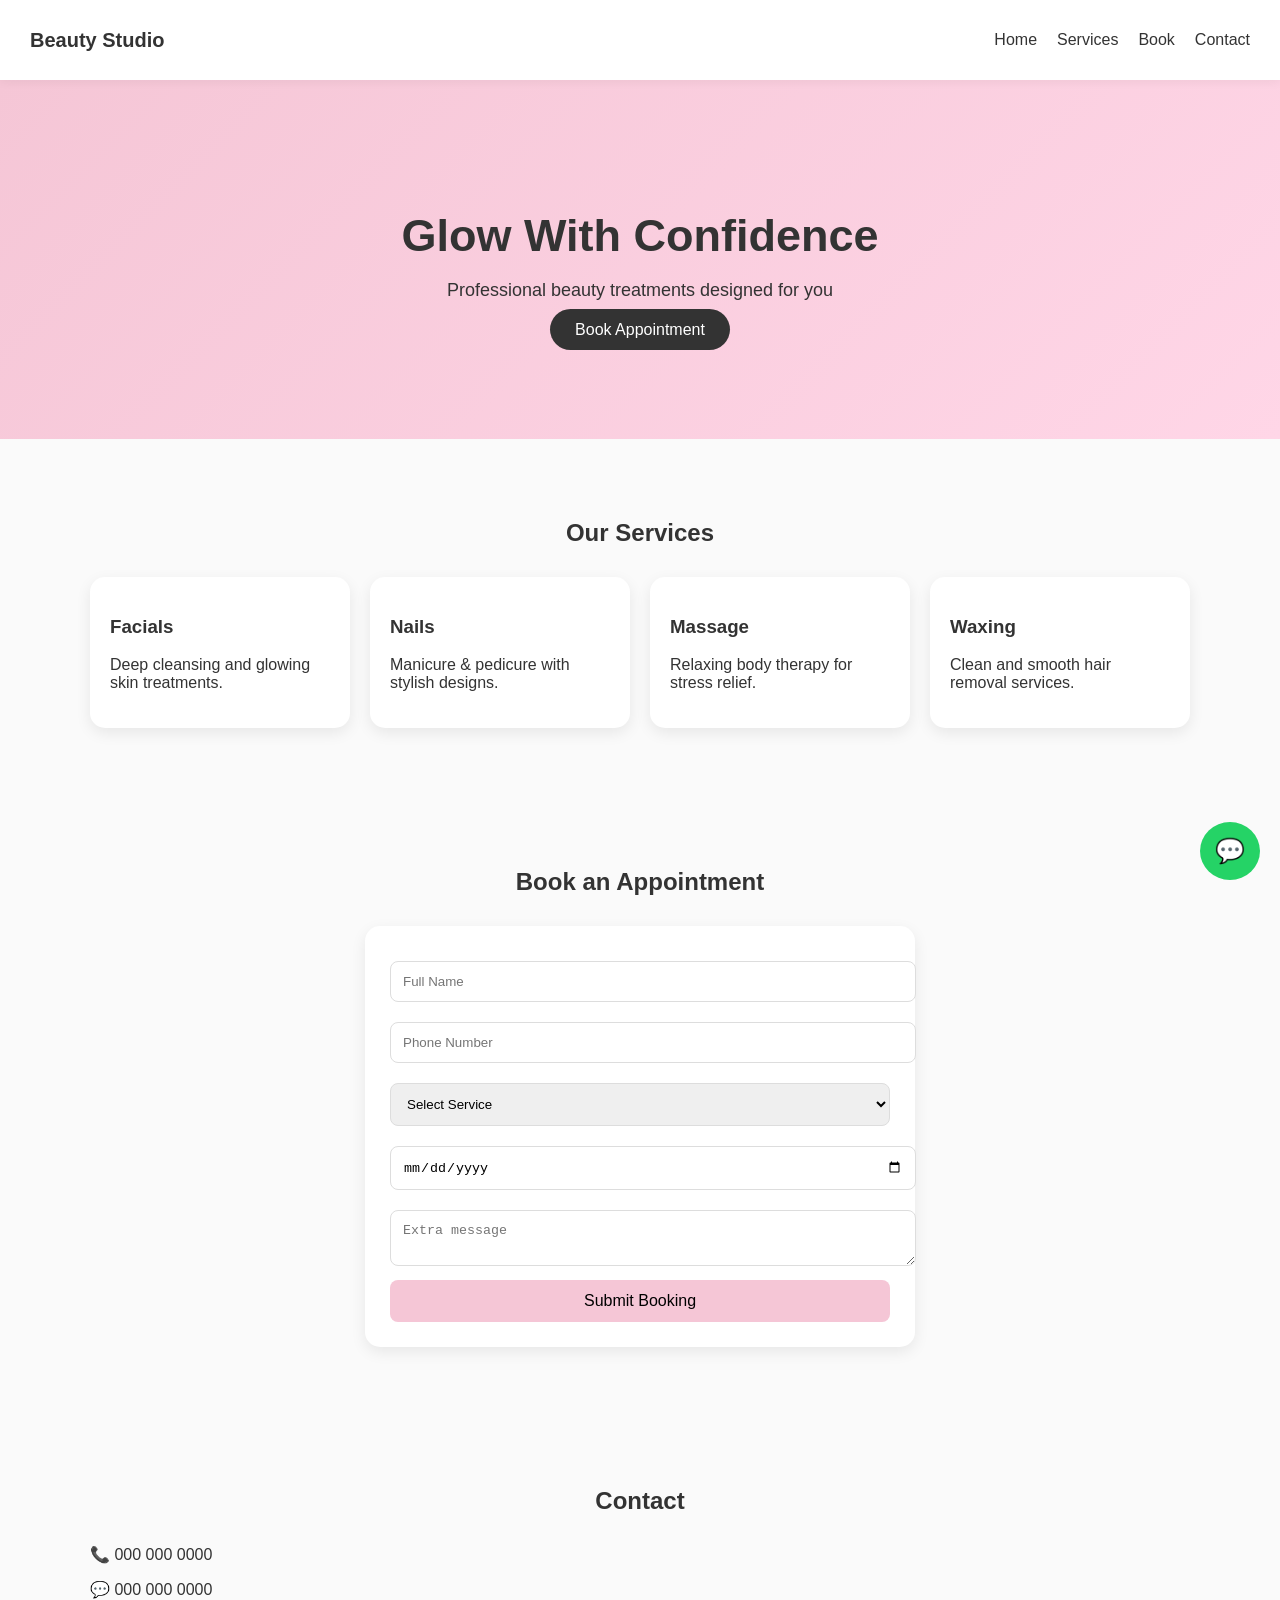
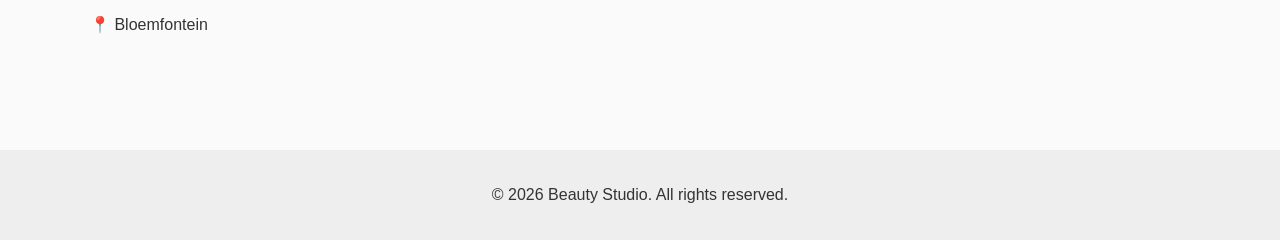
<file: index.html>
<!DOCTYPE html>
<html lang="en">
<head>
    <meta charset="UTF-8">
    <meta name="viewport" content="width=device-width, initial-scale=1.0">
    <title>Beauty Studio</title>

    <link rel="stylesheet" href="css/style.css">
</head>

<body>

<!-- NAV -->
<nav>
    <div class="logo">Beauty Studio</div>
    <ul>
        <li><a href="#home">Home</a></li>
        <li><a href="#services">Services</a></li>
        <li><a href="#book">Book</a></li>
        <li><a href="#contact">Contact</a></li>
    </ul>
</nav>

<!-- HERO -->
<header id="home">
    <h1>Glow With Confidence</h1>
    <p>Professional beauty treatments designed for you</p>
    <a href="#book" class="btn">Book Appointment</a>
</header>

<!-- SERVICES -->
<section id="services">
    <h2>Our Services</h2>

    <div class="grid">
        <div class="card">
            <h3>Facials</h3>
            <p>Deep cleansing and glowing skin treatments.</p>
        </div>

        <div class="card">
            <h3>Nails</h3>
            <p>Manicure & pedicure with stylish designs.</p>
        </div>

        <div class="card">
            <h3>Massage</h3>
            <p>Relaxing body therapy for stress relief.</p>
        </div>

        <div class="card">
            <h3>Waxing</h3>
            <p>Clean and smooth hair removal services.</p>
        </div>
    </div>
</section>

<!-- BOOKING -->
<section id="book">
    <h2>Book an Appointment</h2>

    <form>
        <input type="text" placeholder="Full Name" required>
        <input type="text" placeholder="Phone Number" required>

        <select required>
            <option>Select Service</option>
            <option>Facials</option>
            <option>Nails</option>
            <option>Massage</option>
            <option>Waxing</option>
        </select>

        <input type="date" required>
        <textarea placeholder="Extra message"></textarea>

        <button type="submit">Submit Booking</button>
    </form>
</section>

<!-- CONTACT -->
<section id="contact">
    <h2>Contact</h2>
    <p>📞 000 000 0000</p>
    <p>💬 000 000 0000</p>
    <p>📍 Bloemfontein</p>
</section>

<!-- FOOTER -->
<footer>
    <p>© 2026 Beauty Studio. All rights reserved.</p>
</footer>

<!-- FLOATING WHATSAPP -->
<a class="whatsapp" href="https://wa.me/0000000000" target="_blank">
    💬
</a>

</body>
</html>
</file>
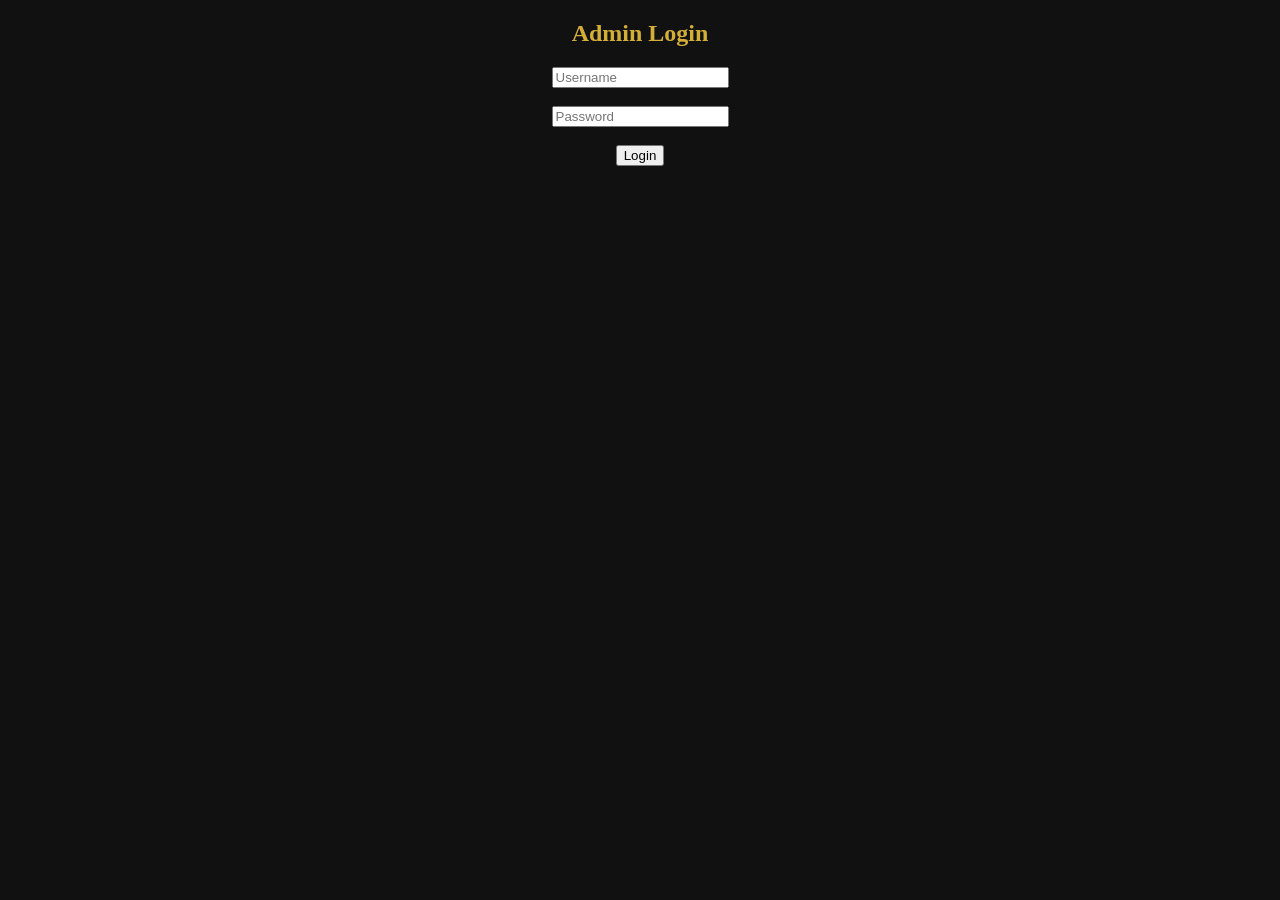
<file: templates/login.html>
<!DOCTYPE html>
<html>
<head>
    <title>Admin Login</title>
</head>
<body style="background:#111; color:white; text-align:center;">

<h2 style="color:#d4af37;">Admin Login</h2>

<form method="POST">
    <input name="username" placeholder="Username"><br><br>
    <input type="password" name="password" placeholder="Password"><br><br>
    <button>Login</button>
</form>

</body>
</html>
</file>
<file: css/style.css>
body {
    margin: 0;
    font-family: Arial, sans-serif;
    background: #fafafa;
    color: #333;
    scroll-behavior: smooth;
}

/* NAV */
nav {
    display: flex;
    justify-content: space-between;
    align-items: center;
    padding: 15px 30px;
    background: white;
    position: sticky;
    top: 0;
    box-shadow: 0 2px 10px rgba(0,0,0,0.05);
}

nav .logo {
    font-weight: bold;
    font-size: 20px;
}

nav ul {
    list-style: none;
    display: flex;
    gap: 20px;
}

nav ul li a {
    text-decoration: none;
    color: #333;
    font-weight: 500;
}

/* HERO */
header {
    text-align: center;
    padding: 100px 20px;
    background: linear-gradient(135deg, #f5c6d6, #ffd6e7);
}

header h1 {
    font-size: 45px;
    margin-bottom: 10px;
}

header p {
    font-size: 18px;
    margin-bottom: 20px;
}

.btn {
    background: #333;
    color: white;
    padding: 12px 25px;
    text-decoration: none;
    border-radius: 30px;
}

/* SECTIONS */
section {
    padding: 60px 20px;
    max-width: 1100px;
    margin: auto;
}

h2 {
    text-align: center;
    margin-bottom: 30px;
}

/* GRID */
.grid {
    display: grid;
    grid-template-columns: repeat(auto-fit, minmax(220px, 1fr));
    gap: 20px;
}

/* CARDS */
.card {
    background: white;
    padding: 20px;
    border-radius: 15px;
    box-shadow: 0 5px 15px rgba(0,0,0,0.08);
    transition: 0.3s;
}

.card:hover {
    transform: translateY(-5px);
}

/* FORM */
form {
    max-width: 500px;
    margin: auto;
    background: white;
    padding: 25px;
    border-radius: 15px;
    box-shadow: 0 5px 15px rgba(0,0,0,0.08);
}

input, select, textarea {
    width: 100%;
    padding: 12px;
    margin: 10px 0;
    border: 1px solid #ddd;
    border-radius: 8px;
}

button {
    width: 100%;
    padding: 12px;
    background: #f5c6d6;
    border: none;
    border-radius: 8px;
    font-size: 16px;
    cursor: pointer;
}

button:hover {
    background: #f0a9c0;
}

/* FOOTER */
footer {
    text-align: center;
    padding: 20px;
    background: #eee;
    margin-top: 40px;
}

/* WHATSAPP FLOAT */
.whatsapp {
    position: fixed;
    bottom: 20px;
    right: 20px;
    background: #25D366;
    color: white;
    font-size: 24px;
    padding: 15px;
    border-radius: 50%;
    text-decoration: none;
}
</file>
